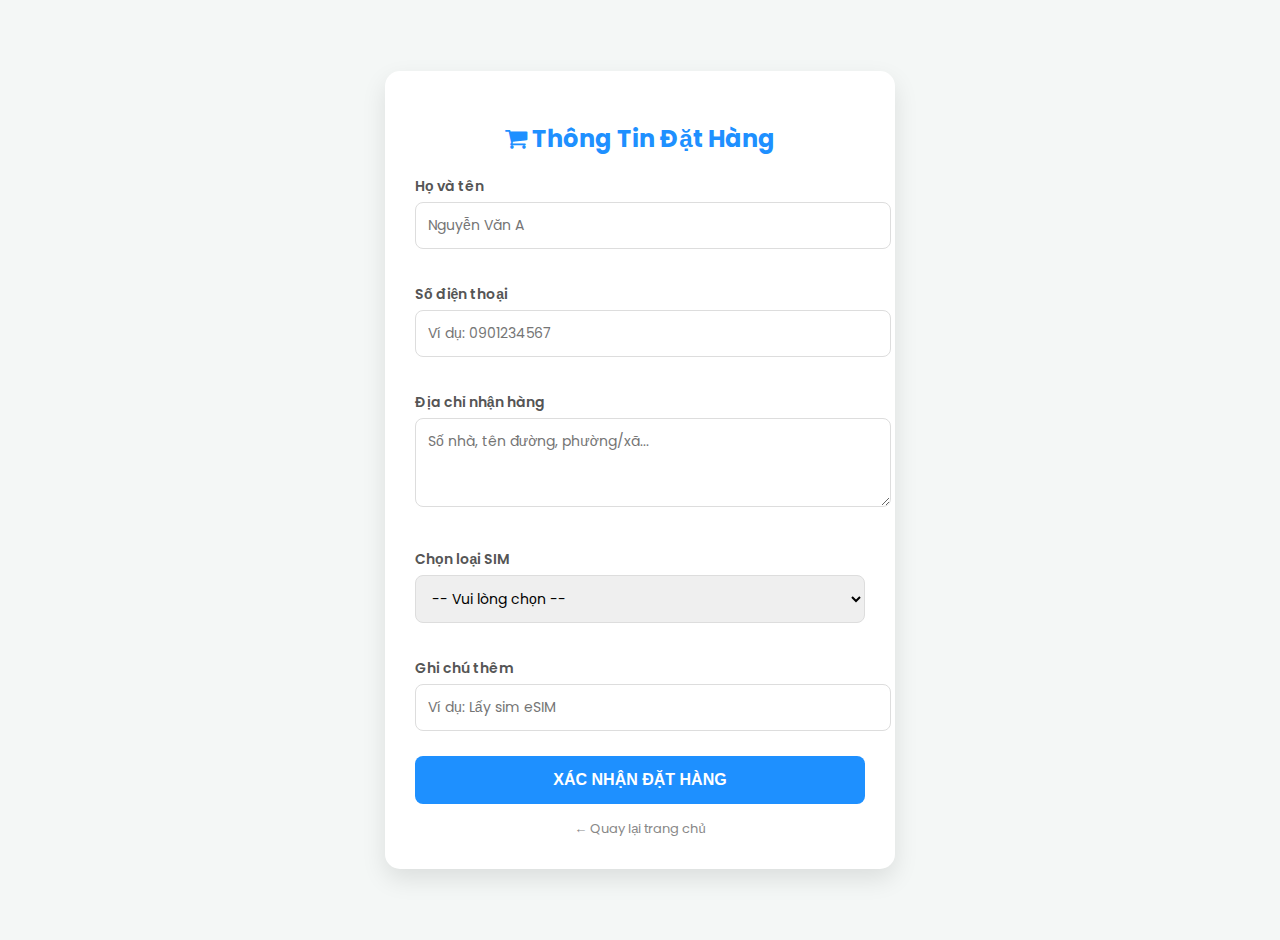
<file: checkout.html>
<!DOCTYPE html>
<html lang="vi">
<head>
    <meta charset="UTF-8">
    <meta name="viewport" content="width=device-width, initial-scale=1.0">
    <title>Xác Nhận Đơn Hàng</title>
    <link rel="stylesheet" href="https://cdnjs.cloudflare.com/ajax/libs/font-awesome/4.7.0/css/font-awesome.min.css">
    <style>
        @import url('https://fonts.googleapis.com/css2?family=Poppins:wght@300;400;600&display=swap');
        
        body {
            font-family: 'Poppins', sans-serif;
            background: #f4f7f6;
            display: flex;
            justify-content: center;
            align-items: center;
            min-height: 100vh;
            margin: 0;
            padding: 20px;
        }

        .checkout-container {
            background: #fff;
            padding: 30px;
            border-radius: 15px;
            box-shadow: 0 10px 25px rgba(0,0,0,0.1);
            width: 100%;
            max-width: 450px;
        }

        h2 { color: #1e90ff; text-align: center; margin-bottom: 20px; }

        .form-group { margin-bottom: 15px; position: relative; }

        .form-group label { display: block; font-size: 14px; margin-bottom: 5px; color: #555; font-weight: 600; }

        .form-input, .form-group textarea {
            width: 100%;
            padding: 12px;
            border: 1px solid #ddd;
            border-radius: 8px;
            font-size: 14px;
            outline: none;
            transition: 0.3s;
            font-family: inherit;
        }

        .form-input:focus, textarea:focus { border-color: #1e90ff; box-shadow: 0 0 5px rgba(30,144,255,0.2); }

        .btn-submit {
            width: 100%;
            background: #1e90ff;
            color: white;
            border: none;
            padding: 15px;
            border-radius: 8px;
            font-size: 16px;
            font-weight: bold;
            cursor: pointer;
            transition: 0.3s;
            margin-top: 10px;
        }

        .btn-submit:hover { background: #0056b3; transform: translateY(-2px); }
        .btn-submit:disabled { background: #ccc; cursor: not-allowed; }

        .back-link { display: block; text-align: center; margin-top: 15px; color: #888; text-decoration: none; font-size: 13px; }

        .error-msg { color: #ff4d4f; font-size: 12px; display: block; margin-top: 5px; min-height: 15px; font-style: italic; }
        
        .invalid { border-color: #ff4d4f !important; background-color: #fff1f0; }

        #successMsg { 
            display: none; 
            background: #e6ffed; 
            border: 1px solid #b7eb8f; 
            padding: 15px; 
            border-radius: 8px; 
            margin-top: 15px; 
        }
    </style>
</head>
<body>

<div class="checkout-container">
    <h2><i class="fa fa-shopping-cart"></i> Thông Tin Đặt Hàng</h2>
    <form id="orderForm">
        <div class="form-group">
            <label>Họ và tên</label>
            <input type="text" id="fullname" class="form-input" placeholder="Nguyễn Văn A">
            <small class="error-msg" id="nameError"></small>
        </div>
        
        <div class="form-group">
            <label>Số điện thoại</label>
            <input type="tel" id="phone" class="form-input" placeholder="Ví dụ: 0901234567">
            <small class="error-msg" id="phoneError"></small>
        </div>

        <div class="form-group">
            <label>Địa chỉ nhận hàng</label>
            <textarea id="address" rows="3" placeholder="Số nhà, tên đường, phường/xã..."></textarea>
            <small class="error-msg" id="addressError"></small>
        </div>

        <div class="form-group">
            <label>Chọn loại SIM</label>
            <select id="simType" class="form-input">
                <option value="">-- Vui lòng chọn --</option>
                <option value="U1500">Sim U1500 (500GB/tháng)</option>
                <option value="12TD49">Sim 12TD49 (100GB/12 tháng)</option>
                <option value="BIG50Y">Sim BIG50Y (5GB/ngày)</option>
                <option value="9TD49">Sim 9TD49 (100GB/tháng/9 tháng)</option>
            </select>
            <small class="error-msg" id="simError"></small>
        </div>

        <div class="form-group">
            <label>Ghi chú thêm</label>
            <input type="text" id="note" class="form-input" placeholder="Ví dụ: Lấy sim eSIM">
        </div>

        <button type="submit" class="btn-submit" id="submitBtn">XÁC NHẬN ĐẶT HÀNG</button>
    </form>

    <a href="WebSimMang.html" class="back-link">← Quay lại trang chủ</a>

    <div id="successMsg">
        <p style="color: #2e7d32; margin: 0; font-weight: 600;">🎉 Đơn hàng đã được gửi thành công!</p>
        <p style="color: #555; font-size: 13px; margin: 5px 0 0;">Mình sẽ kiểm tra và liên hệ bạn sớm nhé.</p>
    </div>
</div>

<script>
document.getElementById('orderForm').addEventListener('submit', function(e) {
    e.preventDefault();

    // 1. Reset trạng thái lỗi
    let isValid = true;
    const errorElements = document.querySelectorAll('.error-msg');
    errorElements.forEach(el => el.innerText = '');
    
    const inputs = document.querySelectorAll('.form-input, textarea');
    inputs.forEach(el => el.classList.remove('invalid'));

    // 2. Lấy dữ liệu
    const name = document.getElementById('fullname').value.trim();
    const phone = document.getElementById('phone').value.trim();
    const address = document.getElementById('address').value.trim();
    const simChoice = document.getElementById('simType').value;
    const note = document.getElementById('note').value.trim();

    // 3. Kiểm tra lỗi (Validation)
    if (name.length < 2) {
        document.getElementById('nameError').innerText = 'Vui lòng nhập họ tên đầy đủ';
        document.getElementById('fullname').classList.add('invalid');
        isValid = false;
    }

    const phoneRegex = /^(0[3|5|7|8|9])([0-9]{8})$/;
    if (!phoneRegex.test(phone)) {
        document.getElementById('phoneError').innerText = 'Số điện thoại không hợp lệ (cần 10 số)';
        document.getElementById('phone').classList.add('invalid');
        isValid = false;
    }

    if (address.length < 10) {
        document.getElementById('addressError').innerText = 'Vui lòng nhập địa chỉ chi tiết hơn';
        document.getElementById('address').classList.add('invalid');
        isValid = false;
    }

    if (simChoice === "") {
        document.getElementById('simError').innerText = "Vui lòng chọn một loại SIM";
        document.getElementById('simType').classList.add('invalid');
        isValid = false;
    }

    // 4. Gửi dữ liệu nếu hợp lệ
    if (isValid) {
        const submitBtn = document.getElementById('submitBtn');
        submitBtn.innerText = "Đang xử lý...";
        submitBtn.disabled = true;

        const orderData = {
            data: [{
                "ho_ten": name,
                "so_dien_thoai": phone,
                "dia_chi": address,
                "loai_sim": simChoice,
                "ghi_chu": note,
                "thoi_gian_dat": new Date().toLocaleString('vi-VN')
            }]
        };

        fetch('https://sheetdb.io/api/v1/60xdqhv3fl8au', {
            method: 'POST',
            headers: { 'Content-Type': 'application/json' },
            body: JSON.stringify(orderData)
        })
        .then(res => res.json())
        .then(data => {
            // Ẩn form và hiện thông báo thành công
            document.getElementById('orderForm').style.display = 'none';
            document.getElementById('successMsg').style.display = 'block';
            
            // Sau 3 giây tự động quay về trang chủ
            setTimeout(() => {
                window.location.href = "index.html";
            }, 3500);
        })
        .catch(err => {
            alert("❌ Lỗi hệ thống! Vui lòng thử lại sau.");
            console.error(err);
            submitBtn.innerText = "XÁC NHẬN ĐẶT HÀNG";
            submitBtn.disabled = false;
        });
    }
});
</script>

</body>

</html>
</file>
